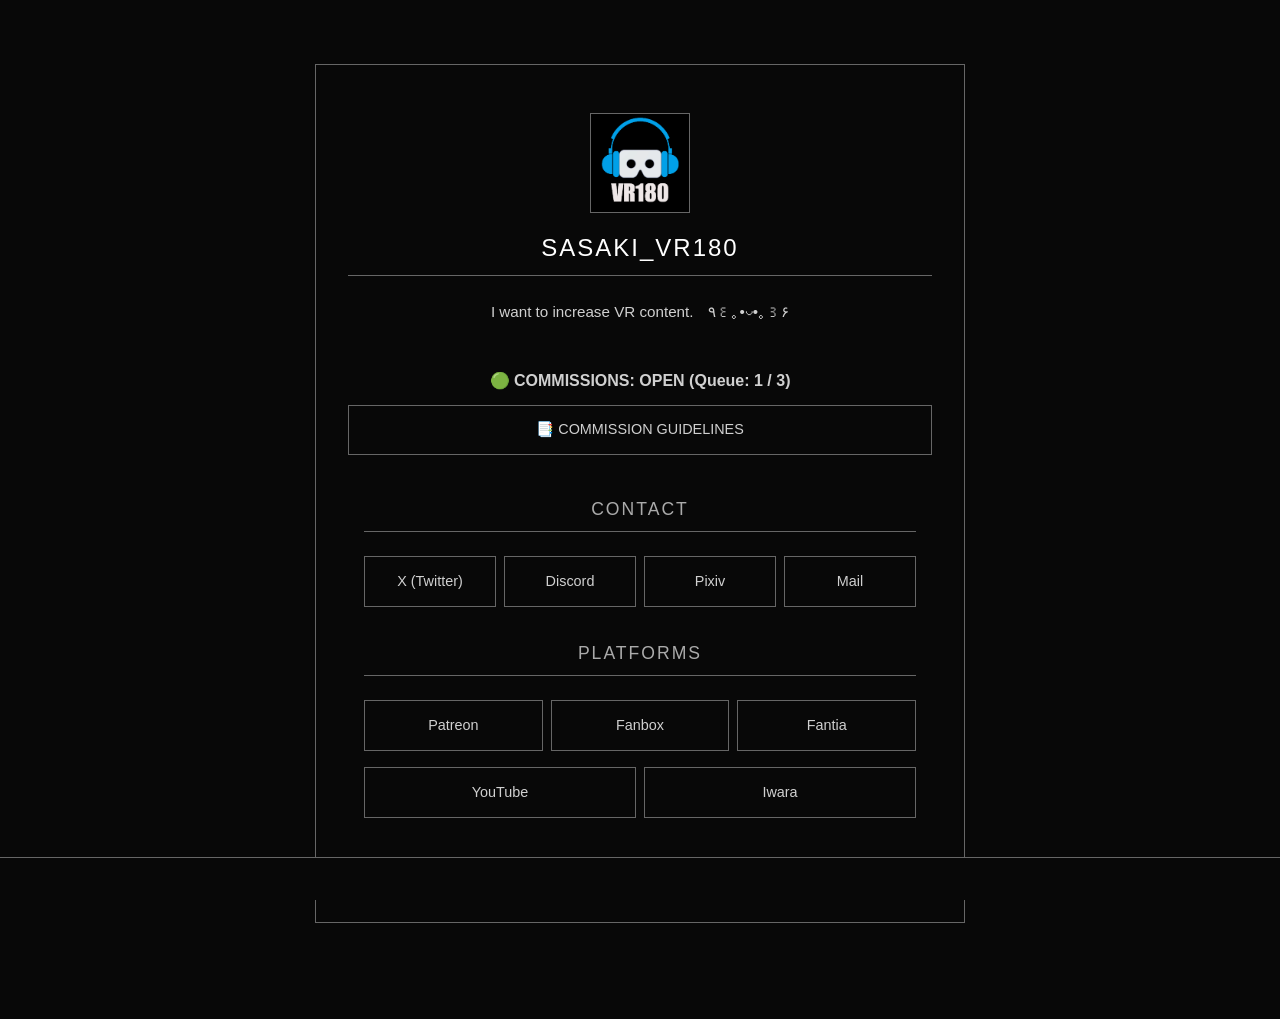
<file: index.html>
<!DOCTYPE html>
<html lang="en">
<head>
  <meta charset="UTF-8">
  <meta name="viewport" content="width=device-width, initial-scale=1.0">
  <title>SASAKI_VR180</title>
  <meta name="description" content="I want to increase VR content.">
  
  <!-- OGP / Twitter Card Settings -->
  <meta property="og:title" content="SASAKI_VR180 Portfolio">
  <meta property="og:description" content="I want to increase VR content.">
  <meta property="og:type" content="website">
  <meta property="og:url" content="https://sasakivr180.github.io/">
  <meta property="og:image" content="https://sasakivr180.github.io/アイコン.png">
  <meta name="twitter:card" content="summary">
  <meta name="twitter:title" content="SASAKI_VR180">
  <meta name="twitter:description" content="I want to increase VR content.">
  <meta name="twitter:image" content="https://sasakivr180.github.io/アイコン.png">

  <!-- Favicon -->
  <link rel="icon" href="アイコン.png" type="image/png">
  <link rel="apple-touch-icon" href="アイコン.png">

  <link rel="stylesheet" href="styles.css">
</head>
<body>
  <main class="container">
    <header>
      <img src="アイコン.png" alt="sasakiVR180 Icon" class="profile-icon">
      <h1>SASAKI_VR180</h1>
      <p class="bio">I want to increase VR content.　٩꒰｡•◡•｡꒱۶</p>
    </header>

    <section class="status-section">
      <div class="status-indicator" id="status-indicator">🟢 COMMISSIONS: OPEN (Queue: 1 / 3)</div>
      <a href="guidelines.html" class="btn">📑 COMMISSION GUIDELINES</a>
    </section>

    <section class="links-section">
      <h2>Contact</h2>
      <div class="button-grid" style="margin-bottom: 2rem;">
        <a href="https://x.com/Sasaki_Vr180" target="_blank" rel="noopener noreferrer" class="link-btn">X (Twitter)</a>
        <a href="http://discordapp.com/users/807476391204356157" target="_blank" rel="noopener noreferrer" class="link-btn">Discord</a>
        <a href="https://www.pixiv.net/users/37097555" target="_blank" rel="noopener noreferrer" class="link-btn">Pixiv</a>
        <a href="mailto:sasakivr180@gmail.com" class="link-btn">Mail</a>
      </div>

      <h2>Platforms</h2>
      <div class="button-grid" style="margin-bottom: 1rem;">
        <a href="https://patreon.com/sasaki_VR180_" target="_blank" rel="noopener noreferrer" class="link-btn">Patreon</a>
        <a href="https://sasaki-a.fanbox.cc/" target="_blank" rel="noopener noreferrer" class="link-btn">Fanbox</a>
        <a href="https://fantia.jp/fanclubs/534641" target="_blank" rel="noopener noreferrer" class="link-btn">Fantia</a>
      </div>
      <div class="button-grid">
        <a href="https://www.youtube.com/@sasaki_VR180" target="_blank" rel="noopener noreferrer" class="link-btn">YouTube</a>
        <a href="https://www.iwara.tv/profile/jo-sasa" target="_blank" rel="noopener noreferrer" class="link-btn">Iwara</a>
      </div>
    </section>
  </main>

  <div class="ticker-wrap">
    <div class="ticker" id="supporters-ticker">
      /// LOADING SUPPORTER DATA... ///
    </div>
  </div>

  <script src="script.js"></script>
</body>
</html>
</file>
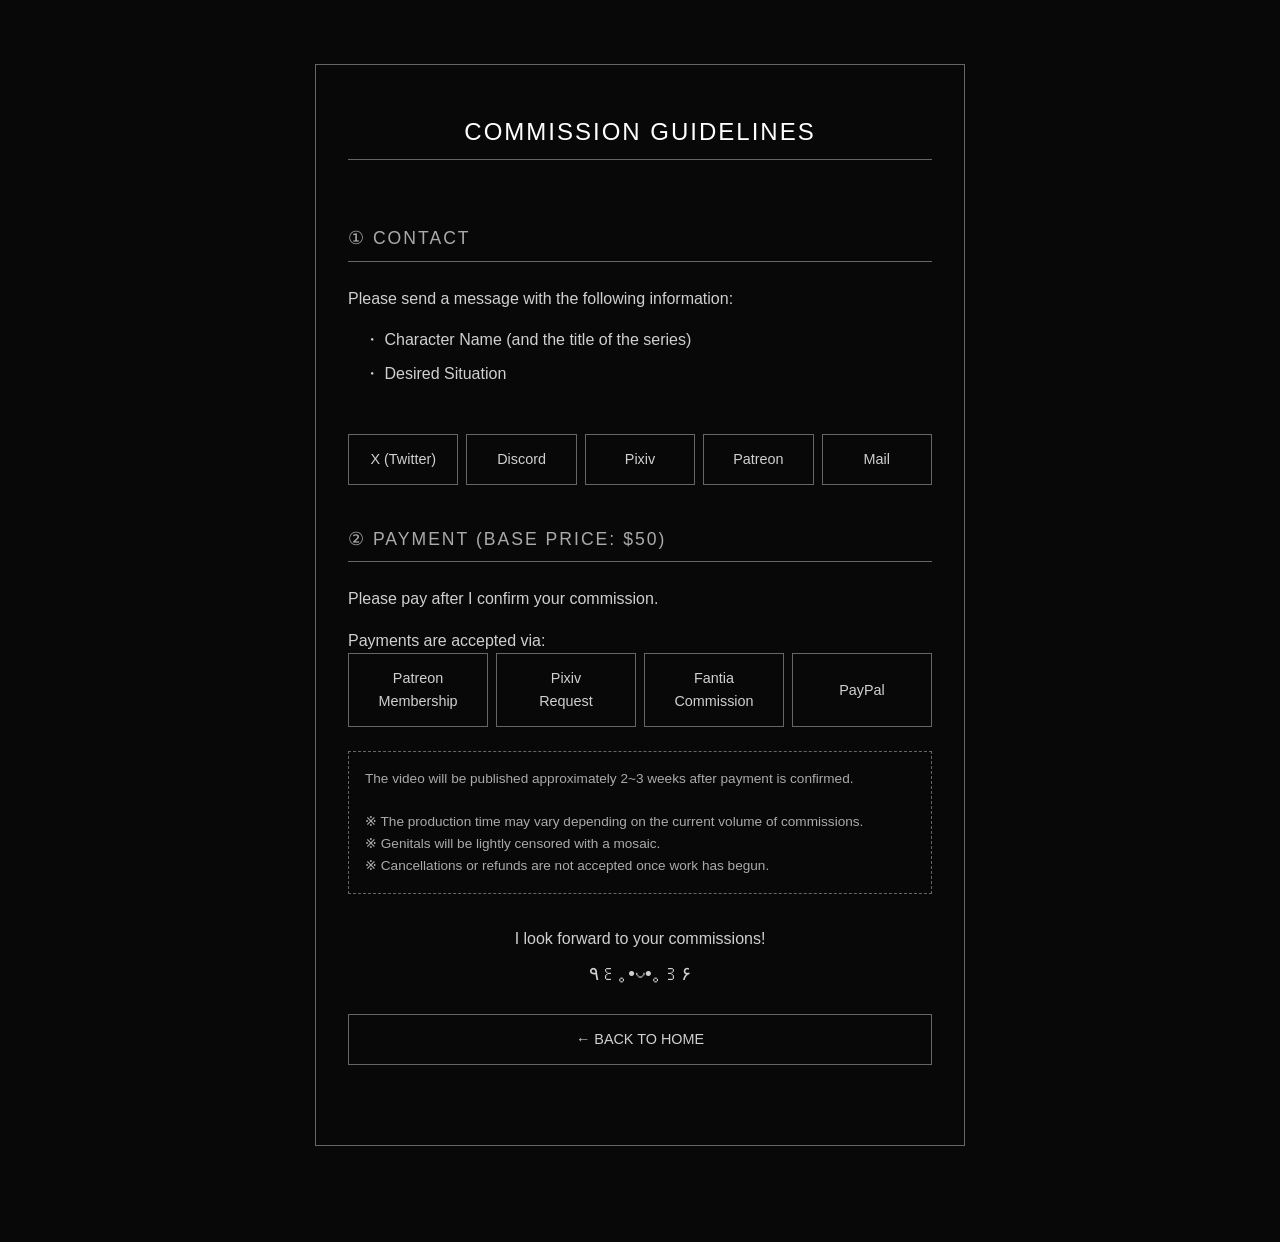
<file: guidelines.html>
<!DOCTYPE html>
<html lang="en">
<head>
  <meta charset="UTF-8">
  <meta name="viewport" content="width=device-width, initial-scale=1.0">
  <title>Commission Guidelines - SASAKI_VR180</title>
  
  <!-- OGP / Twitter Card Settings -->
  <meta property="og:title" content="Commission Guidelines - SASAKI_VR180">
  <meta property="og:description" content="Guidelines and rules for requesting commissions.">
  <meta property="og:type" content="website">
  <meta property="og:url" content="https://sasakivr180.github.io/guidelines.html">
  <meta property="og:image" content="https://sasakivr180.github.io/アイコン.png">
  <meta name="twitter:card" content="summary">
  <meta name="twitter:title" content="Commission Guidelines">
  <meta name="twitter:description" content="Guidelines and rules for requesting commissions.">
  <meta name="twitter:image" content="https://sasakivr180.github.io/アイコン.png">

  <!-- Favicon -->
  <link rel="icon" href="アイコン.png" type="image/png">
  <link rel="apple-touch-icon" href="アイコン.png">

  <link rel="stylesheet" href="styles.css">
</head>
<body>
  <main class="container">
    <header>
      <h1>COMMISSION GUIDELINES</h1>
    </header>

    <section class="guidelines-content">
      <h2 style="text-align: left;">① Contact</h2>
      <p>Please send a message with the following information:</p>
      <ul>
        <li>・ Character Name (and the title of the series)</li>
        <li>・ Desired Situation</li>
      </ul>

      <div class="button-grid" style="margin-bottom: 2.5rem;">
        <a href="https://x.com/Sasaki_Vr180" target="_blank" rel="noopener noreferrer" class="link-btn">X (Twitter)</a>
        <a href="http://discordapp.com/users/807476391204356157" target="_blank" rel="noopener noreferrer" class="link-btn">Discord</a>
        <a href="https://www.pixiv.net/users/37097555" target="_blank" rel="noopener noreferrer" class="link-btn">Pixiv</a>
        <a href="https://patreon.com/sasaki_VR180_" target="_blank" rel="noopener noreferrer" class="link-btn">Patreon</a>
        <a href="mailto:sasakivr180@gmail.com" class="link-btn">Mail</a>
      </div>

      <h2 style="text-align: left;">② Payment (Base Price: $50)</h2>
      <p style="margin-bottom: 1rem;">Please pay after I confirm your commission.</p>
      <p>Payments are accepted via:</p>
      <div class="button-grid">
        <a href="https://www.patreon.com/13363875/join" target="_blank" rel="noopener noreferrer" class="link-btn">Patreon Membership</a>
        <a href="https://pixiv.net/request/plans/157175" target="_blank" rel="noopener noreferrer" class="link-btn"><span>Pixiv<br>Request</span></a>
        <a href="https://fantia.jp/commissions/990838?locale=en" target="_blank" rel="noopener noreferrer" class="link-btn"><span>Fantia<br>Commission</span></a>
        <a href="https://paypal.me/sasakiVR180" target="_blank" rel="noopener noreferrer" class="link-btn">PayPal</a>
      </div>

      <div class="notes">
        <p>The video will be published approximately 2~3 weeks after payment is confirmed.</p>
        <br>
        <p>※ The production time may vary depending on the current volume of commissions.</p>
        <p>※ Genitals will be lightly censored with a mosaic.</p>
        <p>※ Cancellations or refunds are not accepted once work has begun.</p>
      </div>

      <div style="text-align: center; margin-top: 2rem;">
        <p>I look forward to your commissions!</p>
        <p style="font-size: 1.2rem; margin-top: 0.5rem;">٩꒰｡•◡•｡꒱۶</p>
      </div>

      <a href="index.html" class="btn btn-back">← BACK TO HOME</a>
    </section>
  </main>
</body>
</html>
</file>
<file: styles.css>
:root {
  --bg-color: #080808;
  --text-color: #d0d0d0;
  --border-color: #666666;
  --hover-bg: #1a1a1a;
  --accent-color: #ffffff;
}

* {
  box-sizing: border-box;
  margin: 0;
  padding: 0;
}

body {
  background-color: var(--bg-color);
  color: var(--text-color);
  font-family: -apple-system, BlinkMacSystemFont, "Segoe UI", Roboto, Helvetica, Arial, sans-serif;
  line-height: 1.6;
  display: flex;
  justify-content: center;
  min-height: 100vh;
  padding: 2rem;
}

.container {
  width: 100%;
  max-width: 650px;
  border: 1px solid var(--border-color);
  padding: 3rem 2rem 5rem 2rem;
  margin-top: 2rem;
  margin-bottom: 4rem;
  display: flex;
  flex-direction: column;
  gap: 2.5rem;
}

.links-section {
  padding: 0 1rem;
}

.profile-icon {
  width: 100px;
  height: 100px;
  border-radius: 0; /* Square for blueprint look */
  object-fit: cover;
  border: 1px solid var(--border-color);
  margin-bottom: 1rem;
  display: block;
  margin-left: auto;
  margin-right: auto;
}

h1, h2 {
  font-weight: normal;
  letter-spacing: 2px;
  color: var(--accent-color);
  text-align: center;
  text-transform: uppercase;
  border-bottom: 1px solid var(--border-color);
  padding-bottom: 0.5rem;
  margin-bottom: 1.5rem;
}

h1 { font-size: 1.5rem; }
h2 { font-size: 1.1rem; color: #aaaaaa; }

.bio {
  text-align: center;
  font-size: 0.95rem;
}

/* Status section split */
.status-indicator, .queue {
  padding: 0.2rem;
  text-align: center;
  font-weight: bold;
}

.status-indicator {
  margin-bottom: 0.5rem;
}

.queue {
  margin-bottom: 1.5rem;
}

.btn, .link-btn {
  display: flex;
  align-items: center;
  justify-content: center;
  padding: 0.8rem 0.5rem;
  border: 1px solid var(--border-color);
  background-color: transparent;
  color: var(--text-color);
  text-decoration: none;
  font-weight: normal;
  font-size: 0.9rem;
  transition: all 0.2s ease;
  text-align: center;
}

/* -------------------------------------
   Supporters Ticker
   ------------------------------------- */

.ticker-wrap {
  position: fixed;
  bottom: 0;
  left: 0;
  width: 100%;
  overflow: hidden;
  background: var(--bg-color);
  border-top: 1px solid var(--border-color);
  padding: 0.5rem 0;
  white-space: nowrap;
  box-sizing: border-box;
  z-index: 1000;
}

.ticker {
  display: inline-block;
  padding-left: 100%;
  animation: ticker 120s linear infinite;
  font-family: monospace;
  color: #666;
  font-size: 0.8rem;
}

@keyframes ticker {
  0% { transform: translateX(0); }
  100% { transform: translateX(-100%); }
}

.btn:hover, .link-btn:hover {
  background-color: var(--hover-bg);
  border-color: #aaaaaa;
  color: var(--accent-color);
}

.button-grid {
  display: grid;
  grid-template-columns: repeat(auto-fit, minmax(110px, 1fr));
  gap: 0.5rem;
  margin-bottom: 1.5rem;
}

.guidelines-content ul {
  list-style: none;
  padding: 1rem;
  margin-bottom: 1.5rem;
}

.guidelines-content li {
  margin-bottom: 0.5rem;
}

.notes {
  border: 1px dashed var(--border-color);
  padding: 1rem;
  font-size: 0.85rem;
  color: #aaaaaa;
}

.btn-back {
  margin-top: 1.5rem;
  width: 100%;
}

/* -------------------------------------
   Responsive / Mobile adjustments
   ------------------------------------- */
@media (max-width: 600px) {
  body {
    padding: 0; /* Remove body padding on small screens */
  }
  
  .container {
    border: none;
    margin-top: 0;
    margin-bottom: 2rem;
    padding: 2rem 1rem 5rem 1rem; /* Adjust padding, keep bottom padding for ticker */
    max-width: 100%;
  }

  h1 { font-size: 1.3rem; }
  h2 { font-size: 1rem; }
  
  .bio { font-size: 0.85rem; }
  
  .button-grid {
    /* Force a 2-column layout on mobile to keep buttons readable */
    grid-template-columns: repeat(2, 1fr);
  }
  
  .btn, .link-btn {
    padding: 0.8rem 0.2rem;
    font-size: 0.8rem; /* Slightly smaller text */
  }
  
  .ticker {
    font-size: 0.75rem; /* Smaller ticker text on mobile */
  }
}
</file>
